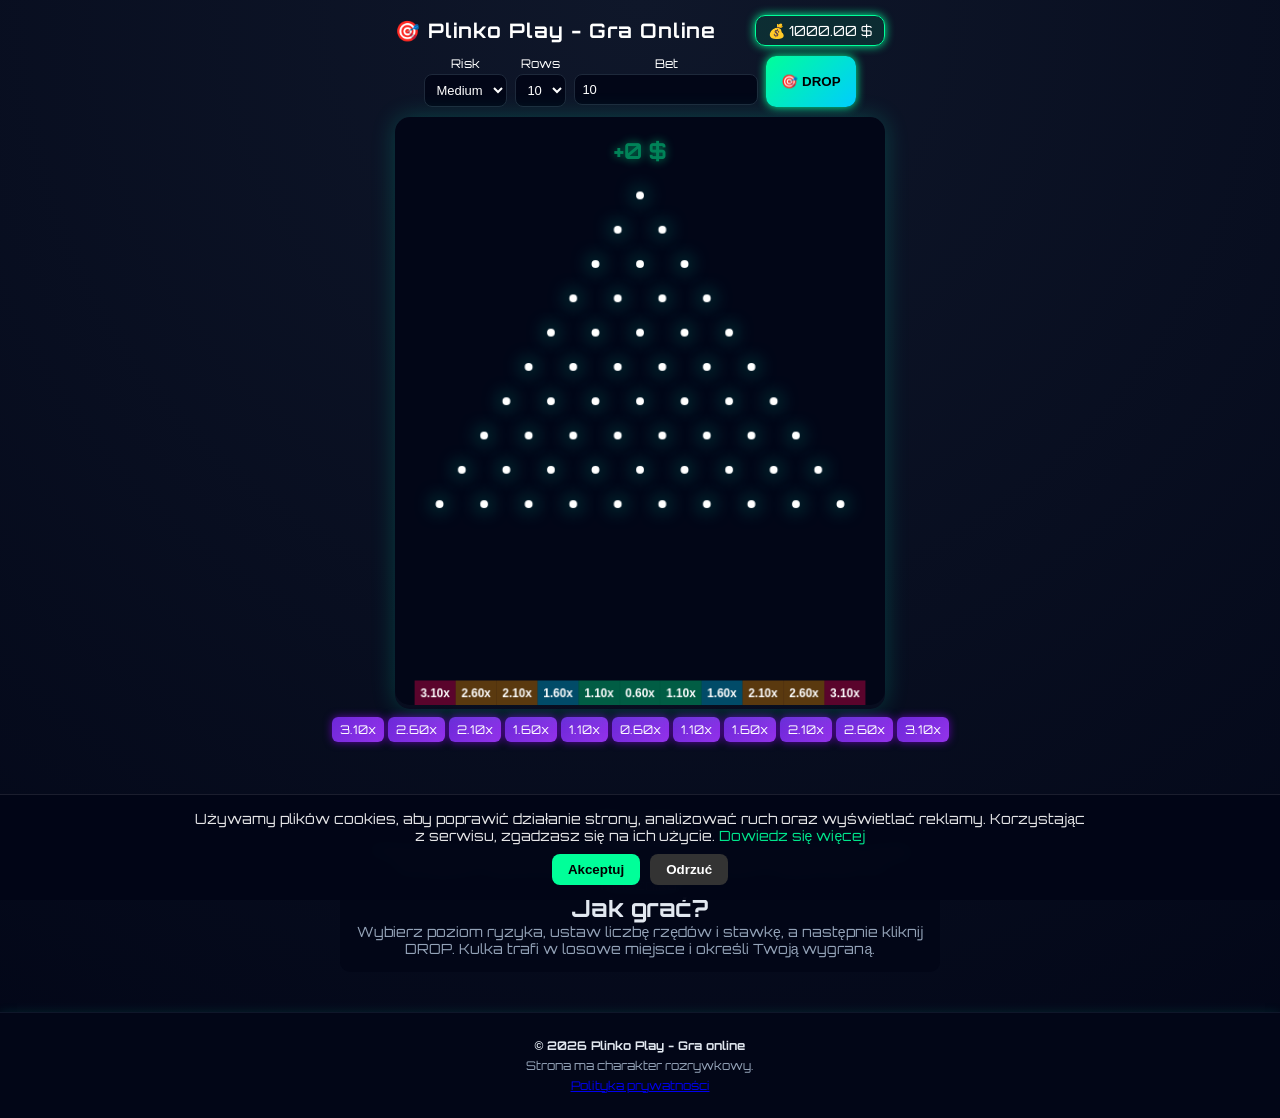
<file: index.html>
<!DOCTYPE html>
<html lang="pl">
<head>
    <link rel="icon" href="favicon_io/favicon.ico">

    <meta name="google-site-verification" content="A6tJXOBY_pQMZgqZHwpQwx7gQ9hfQ-QUL4RnQgyP0nI" />
    <meta charset="UTF-8">
    <meta name="viewport" content="width=device-width, initial-scale=1.0">

    <title>Plinko Play - Gra Online Plinko</title>
    <meta name="description" content="Plinko Play to darmowa gra online! Upuszczaj kulki, zdobywaj punkty, gra typu idle i clicker. Sprawdź swoje szczęście i wygraj!">

    <meta name="robots" content="index, follow">

    <!-- FONT -->
    <link href="https://fonts.googleapis.com/css2?family=Orbitron:wght@400;600&display=swap" rel="stylesheet">

    <link rel="stylesheet" href="style.css">
</head>


<div id="cookieBanner" class="cookie-banner">
    <div class="cookie-content">
        <p>
            Używamy plików cookies, aby poprawić działanie strony, analizować ruch oraz wyświetlać reklamy.
            Korzystając z serwisu, zgadzasz się na ich użycie.
            <a href="privacy.html">Dowiedz się więcej</a>
        </p>
        <div class="cookie-buttons">
            <button id="acceptCookies">Akceptuj</button>
            <button id="declineCookies">Odrzuć</button>
        </div>
    </div>
</div>


<body>

<div class="container">

    <!-- HEADER -->
    <div class="header">
        <h1>🎯 Plinko Play - Gra Online</h1>
        <div class="balance" id="balance">💰 1000 $</div>
    </div>



    <!-- CONTROLS -->
    <div class="controls">

        <div class="control-box">
            <label>Risk</label>
            <select id="risk">
                <option value="low">Low</option>
                <option value="medium" selected>Medium</option>
                <option value="high">High</option>
            </select>
        </div>

        <div class="control-box">
            <label>Rows</label>
            <select id="rows">
                <option value="8">8</option>
                <option value="10" selected>10</option>
                <option value="12">12</option>
            </select>
        </div>

        <div class="control-box">
            <label>Bet</label>
            <input type="number" id="bet" value="10" min="1">
        </div>

        <button id="drop" class="drop-btn">🎯 DROP</button>
    </div>

    <!-- CANVAS -->
    <div class="game-wrapper">
        <canvas id="gameCanvas"></canvas>

        <!-- wynik -->
        <div id="result" class="result">+0 $</div>
    </div>

    <!-- MULTIPLIERS -->
    <div class="multipliers" id="multipliers"></div>

</div>

    <!-- 🔥 OPIS (WAŻNE POD ADSENSE) -->
    <div class="content">
        <h2>O grze</h2>
        <p>
            Plinko Play to darmowa gra online, w której możesz sprawdzić swoje szczęście.
            Upuszczaj kulki i zdobywaj punkty w zależności od mnożnika.
        </p>

        <h2>Jak grać?</h2>
        <p>
            Wybierz poziom ryzyka, ustaw liczbę rzędów i stawkę, a następnie kliknij DROP.
            Kulka trafi w losowe miejsce i określi Twoją wygraną.
        </p>
    </div>

<!-- 🔻 FOOTER -->
<footer class="footer">
    <p>© 2026 Plinko Play - Gra online</p>
    <p>Strona ma charakter rozrywkowy.</p>
    <p><a href="privacy.html">Polityka prywatności</a></p>
</footer>

<script src="script.js"></script>
</body>
</html>
</file>
<file: style.css>
/* ==========================
   RESET + BASE
========================== */
* {
    box-sizing: border-box;
    margin: 0;
    padding: 0;
}

body {
    background: radial-gradient(circle at top, #0f172a, #020617);
    color: white;
    font-family: 'Orbitron', Arial, sans-serif;
    text-align: center;
}

/* ==========================
   CONTAINER
========================== */
.container {
    padding: 15px;
    max-width: 520px;
    margin: auto;
}

/* ==========================
   HEADER
========================== */
.header {
    display: flex;
    justify-content: space-between;
    align-items: center;
    margin-bottom: 10px;
}

h1 {
    font-size: 20px;
    letter-spacing: 1px;
}

.balance {
    background: rgba(0,255,150,0.1);
    border: 1px solid #00ff99;
    padding: 6px 12px;
    border-radius: 10px;
    font-size: 14px;
    box-shadow: 0 0 10px #00ff99;
}

/* ==========================
   CONTROLS
========================== */
.controls {
    display: flex;
    flex-wrap: wrap;
    justify-content: center;
    gap: 8px;
    margin-bottom: 10px;
}

.control-box {
    display: flex;
    flex-direction: column;
    font-size: 12px;
    gap: 3px;
}

select, input {
    padding: 7px;
    border-radius: 8px;
    border: none;
    font-size: 13px;
    background: #020617;
    color: white;
    border: 1px solid #1e293b;
}

select:focus, input:focus {
    outline: none;
    border-color: #00ff99;
    box-shadow: 0 0 5px #00ff99;
}

/* ==========================
   BUTTON
========================== */
.drop-btn {
    padding: 10px 15px;
    border-radius: 10px;
    border: none;
    background: linear-gradient(135deg, #00ff99, #00ccff);
    color: #000;
    font-weight: bold;
    cursor: pointer;
    transition: 0.2s;
    box-shadow: 0 0 10px #00ff99;
}

.drop-btn:hover {
    transform: scale(1.05);
    box-shadow: 0 0 20px #00ffcc;
}

.drop-btn:active {
    transform: scale(0.95);
}

/* ==========================
   GAME WRAPPER
========================== */
.game-wrapper {
    position: relative;
    border-radius: 15px;
    overflow: hidden;
    box-shadow: 0 0 25px rgba(0,255,200,0.2);
}

/* ==========================
   CANVAS
========================== */
canvas {
    width: 100%;
    background: transparent;
    border-radius: 15px;
}

/* ==========================
   RESULT TEXT
========================== */
.result {
    position: absolute;
    top: 20px;
    left: 50%;
    transform: translateX(-50%);
    font-size: 22px;
    font-weight: bold;
    color: #00ff99;
    opacity: 0.5;
    pointer-events: none;
    text-shadow: 0 0 10px #00ff99;
    transition: 0.3s;
}

/* ==========================
   MULTIPLIERS
========================== */
.multipliers {
    display: flex;
    justify-content: center;
    gap: 4px;
    margin-top: 8px;
}

.multi {
    background: linear-gradient(135deg, #6d28d9, #9333ea);
    padding: 5px 8px;
    border-radius: 6px;
    font-size: 12px;
    box-shadow: 0 0 8px rgba(150,0,255,0.6);
}

/* ==========================
   MOBILE
========================== */
@media (max-width: 500px) {
    h1 {
        font-size: 18px;
    }

    .drop-btn {
        width: 100%;
    }

    .controls {
        gap: 6px;
    }
}





.footer {
    margin-top: 30px;
    padding: 20px;
    background: #020617;
    color: #94a3b8;
    text-align: center;
    font-size: 12px;
    border-top: 1px solid #0f172a;
}

.footer p {
    margin: 5px 0;
}

.footer p:first-child {
    color: #e2e8f0;
    font-weight: bold;
}
.footer {
    box-shadow: 0 0 10px rgba(0, 255, 200, 0.1);
}




.content {
    margin: 40px auto;
    max-width: 600px;
    padding: 15px;
    background: #020617;
    border-radius: 10px;
    text-align: center;
}


.content h2 {
    color: #e2e8f0;
}

.content p {
    color: #94a3b8;
    font-size: 14px;
}

.footer {
    margin-top: 30px;
    padding: 20px;
    background: #020617;
    color: #94a3b8;
    text-align: center;
    font-size: 12px;
}






.cookie-banner {
    position: fixed;
    bottom: 0;
    left: 0;
    width: 100%;
    background: rgba(2, 6, 23, 0.95);
    backdrop-filter: blur(10px);
    color: #fff;
    padding: 15px;
    z-index: 9999;
    display: none;
    border-top: 1px solid rgba(255,255,255,0.1);
}

.cookie-content {
    max-width: 900px;
    margin: auto;
    display: flex;
    flex-direction: column;
    gap: 10px;
    align-items: center;
}

.cookie-content p {
    font-size: 14px;
    opacity: 0.9;
}

.cookie-content a {
    color: #00ff99;
    text-decoration: none;
}

.cookie-buttons {
    display: flex;
    gap: 10px;
}

.cookie-buttons button {
    padding: 8px 16px;
    border-radius: 8px;
    border: none;
    cursor: pointer;
    font-weight: bold;
}

#acceptCookies {
    background: #00ff99;
    color: #000;
}

#declineCookies {
    background: #333;
    color: #fff;
}
</file>
